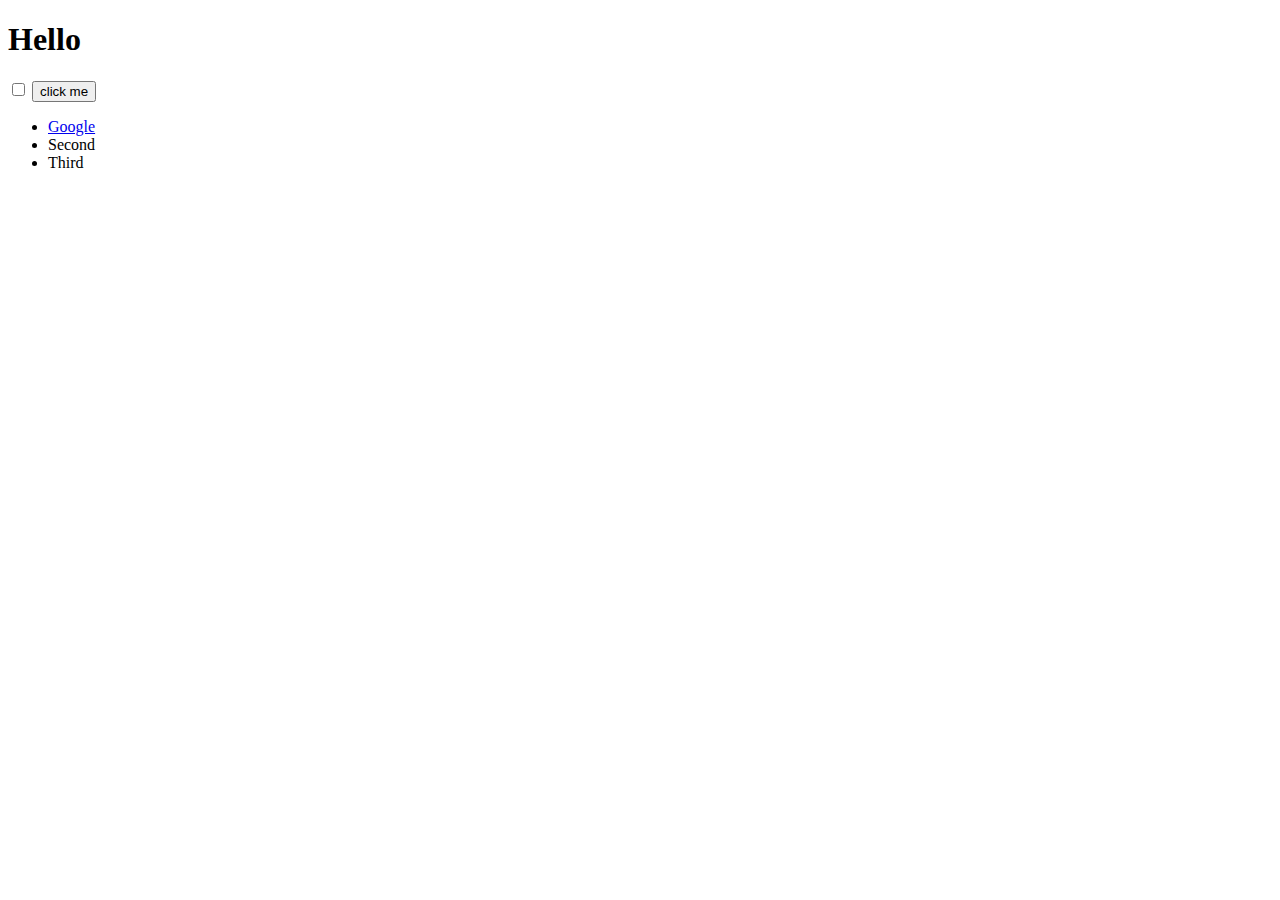
<file: DOM/index.html>
<!DOCTYPE html>
<html lang="es">
  <head>
    <meta charset="utf-8" />
    <title>My Website</title>
    <link rel="stylesheet" href="./styles.css" />
  </head>
  <body>
    <h1 id="title">Hello</h1>
    <input type="checkbox" />
    <button class="btn">click me</button>

    <ul id="list">
      <li class="item"><a href="https://www.google.com/">Google</a></li>
      <li class="item">Second</li>
      <li class="item">Third</li>
    </ul>

    <!-- <script src="./index.js" charset="utf-8"></script> -->
  </body>
</html>
</file>
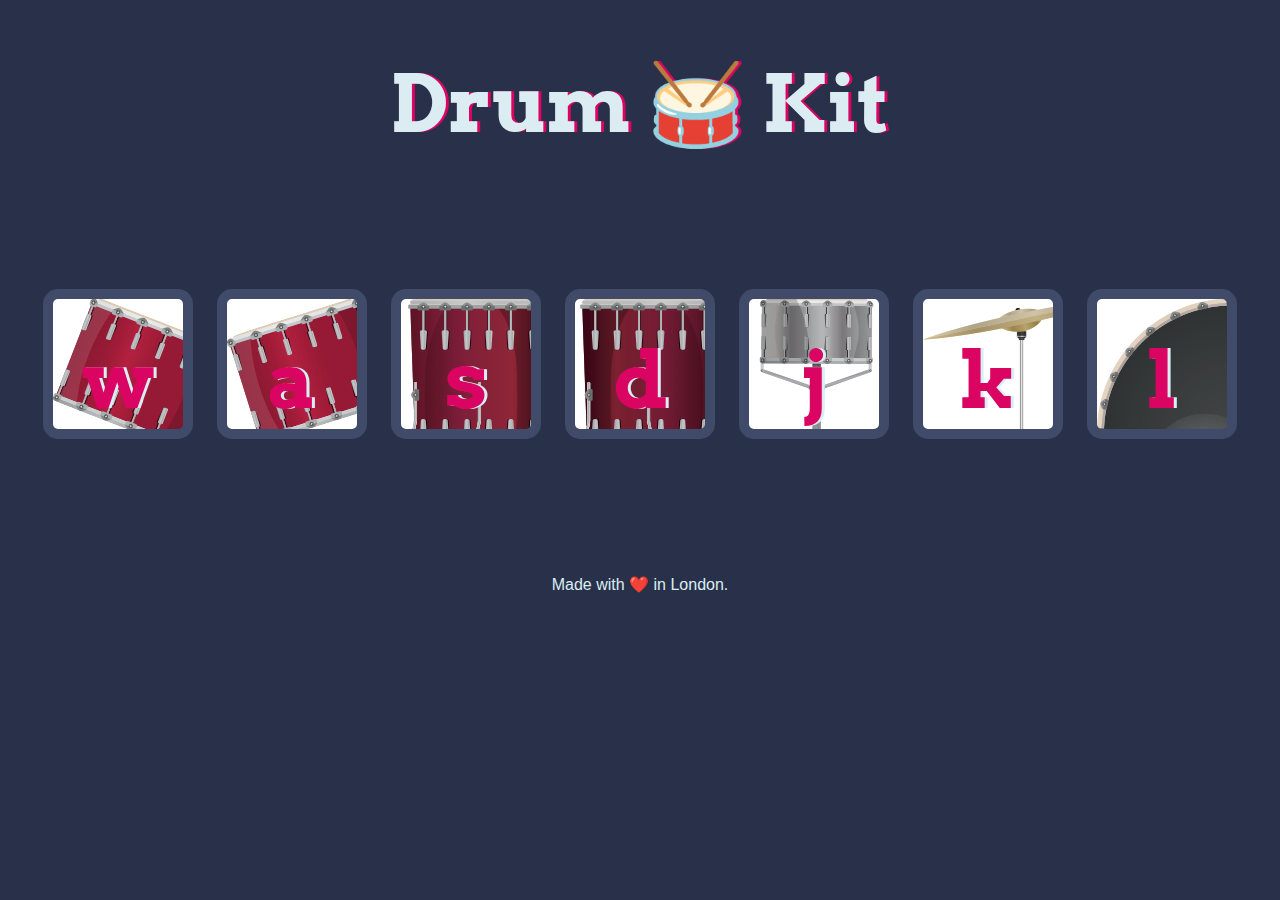
<file: Drum Kit Starting Files/index.html>
<!DOCTYPE html>
<html lang="en" dir="ltr">
  <head>
    <meta charset="utf-8" />
    <title>Drum Kit</title>
    <link rel="stylesheet" href="styles.css" />
    <link
      href="https://fonts.googleapis.com/css?family=Arvo"
      rel="stylesheet"
    />
  </head>

  <body>
    <h1 id="title">Drum 🥁 Kit</h1>
    <div class="set">
      <button class="w drum">w</button>
      <button class="a drum">a</button>
      <button class="s drum">s</button>
      <button class="d drum">d</button>
      <button class="j drum">j</button>
      <button class="k drum">k</button>
      <button class="l drum">l</button>
    </div>

    <footer>Made with ❤️ in London.</footer>

    <script src="./index.js" charset="UTF-8"></script>
  </body>
</html>
</file>
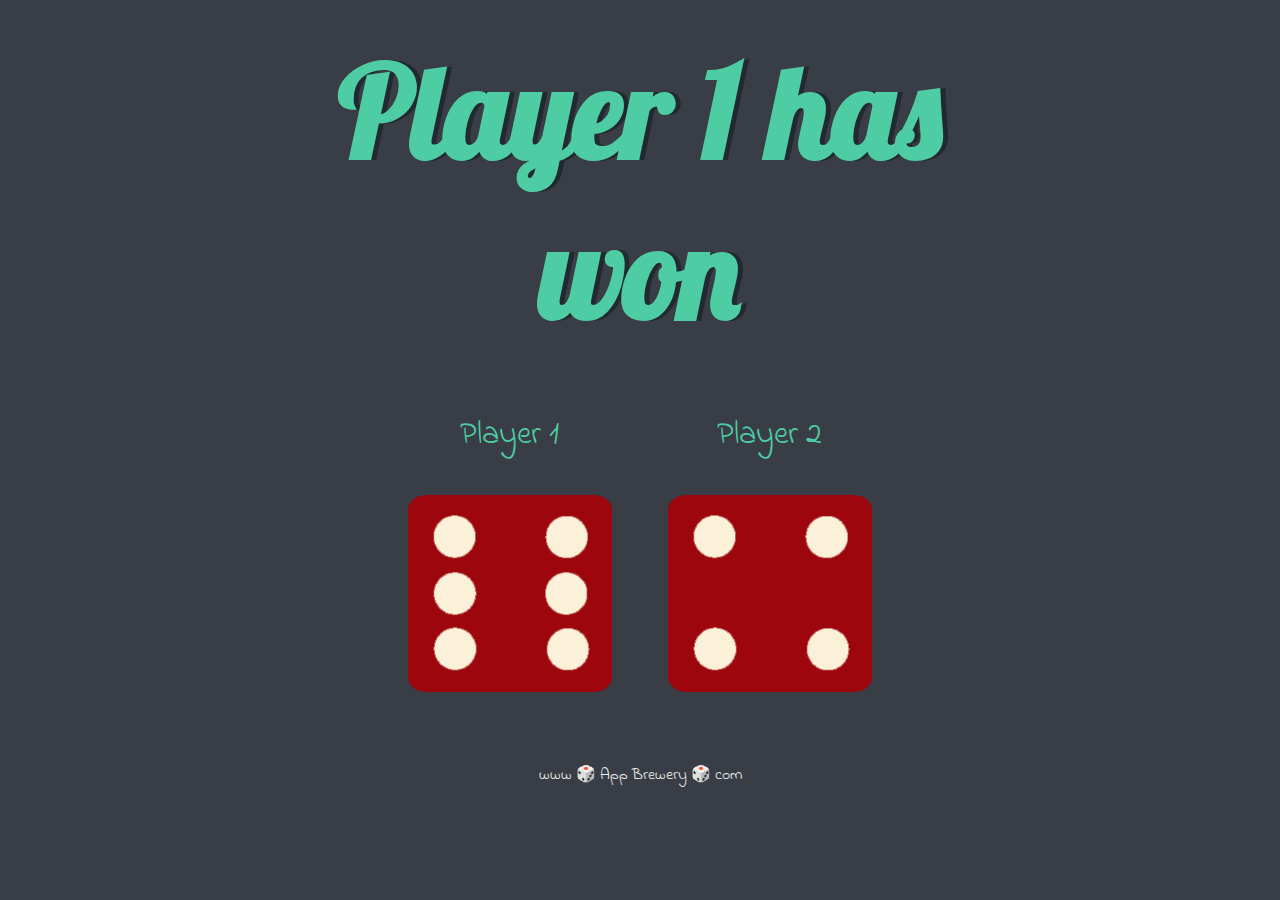
<file: Dicee Challenge - Starting Files/dicee.html>
<!DOCTYPE html>
<html lang="en" dir="ltr">
  <head>
    <meta charset="utf-8" />
    <title>Dicee</title>
    <link rel="stylesheet" href="styles.css" />
    <link
      href="https://fonts.googleapis.com/css?family=Indie+Flower|Lobster"
      rel="stylesheet"
    />
  </head>
  <body>
    <div class="container">
      <h1>Refresh Me</h1>

      <div class="dice">
        <p>Player 1</p>
        <img class="img1" src="./images/dice6.png" />
      </div>

      <div class="dice">
        <p>Player 2</p>
        <img class="img2" src="./images/dice6.png" />
      </div>
    </div>

    <script src="./index.js" charset="UTF-8"></script>
  </body>

  <footer>www 🎲 App Brewery 🎲 com</footer>
</html>
</file>
<file: DOM/styles.css>
p{
    background-color: blueviolet;
    color: rosybrown;
    font-family: 'Courier New', Courier, monospace;
    font-weight: 10px;
    text-decoration: dashed;
    padding: 0px;
    margin: auto;

}
</file>
<file: Drum Kit Starting Files/styles.css>
body {
  text-align: center;
  background-color: #283149;
}

h1 {
  font-size: 5rem;
  color: #dbedf3;
  font-family: "Arvo", cursive;
  text-shadow: 3px 0 #da0463;
}

footer {
  color: #dbedf3;
  font-family: sans-serif;
}

.w {
  background-image: url("./images/tom1.png");
}

.a {
  background-image: url("./images/tom2.png");
}

.s {
  background-image: url("./images/tom3.png");
}

.d {
  background-image: url("./images/tom4.png");
}

.j {
  background-image: url("./images/snare.png");
}

.k {
  background-image: url("./images/crash.png");
}

.l {
  background-image: url("./images/kick.png");
}

.set {
  margin: 10% auto;
}

.game-over {
  background-color: red;
  opacity: 0.8;
}

.pressed {
  box-shadow: 0 3px 4px 0 #dbedf3;
  opacity: 0.5;
}

.red {
  color: red;
}

.drum {
  outline: none;
  border: 10px solid #404b69;
  font-size: 5rem;
  font-family: "Arvo", cursive;
  line-height: 2;
  font-weight: 900;
  color: #da0463;
  text-shadow: 3px 0 #dbedf3;
  border-radius: 15px;
  display: inline-block;
  width: 150px;
  height: 150px;
  text-align: center;
  margin: 10px;
  background-color: white;
}
</file>
<file: Dicee Challenge - Starting Files/styles.css>
.container {
  width: 70%;
  margin: auto;
  text-align: center;
}

.dice {
  text-align: center;
  display: inline-block;

}

body {
  background-color: #393E46;
}

h1 {
  margin: 30px;
  font-family: 'Lobster', cursive;
  text-shadow: 5px 0 #232931;
  font-size: 8rem;
  color: #4ECCA3;
}

p {
  font-size: 2rem;
  color: #4ECCA3;
  font-family: 'Indie Flower', cursive;
}

img {
  width: 80%;
}

footer {
  margin-top: 5%;
  color: #EEEEEE;
  text-align: center;
  font-family: 'Indie Flower', cursive;

}
</file>
